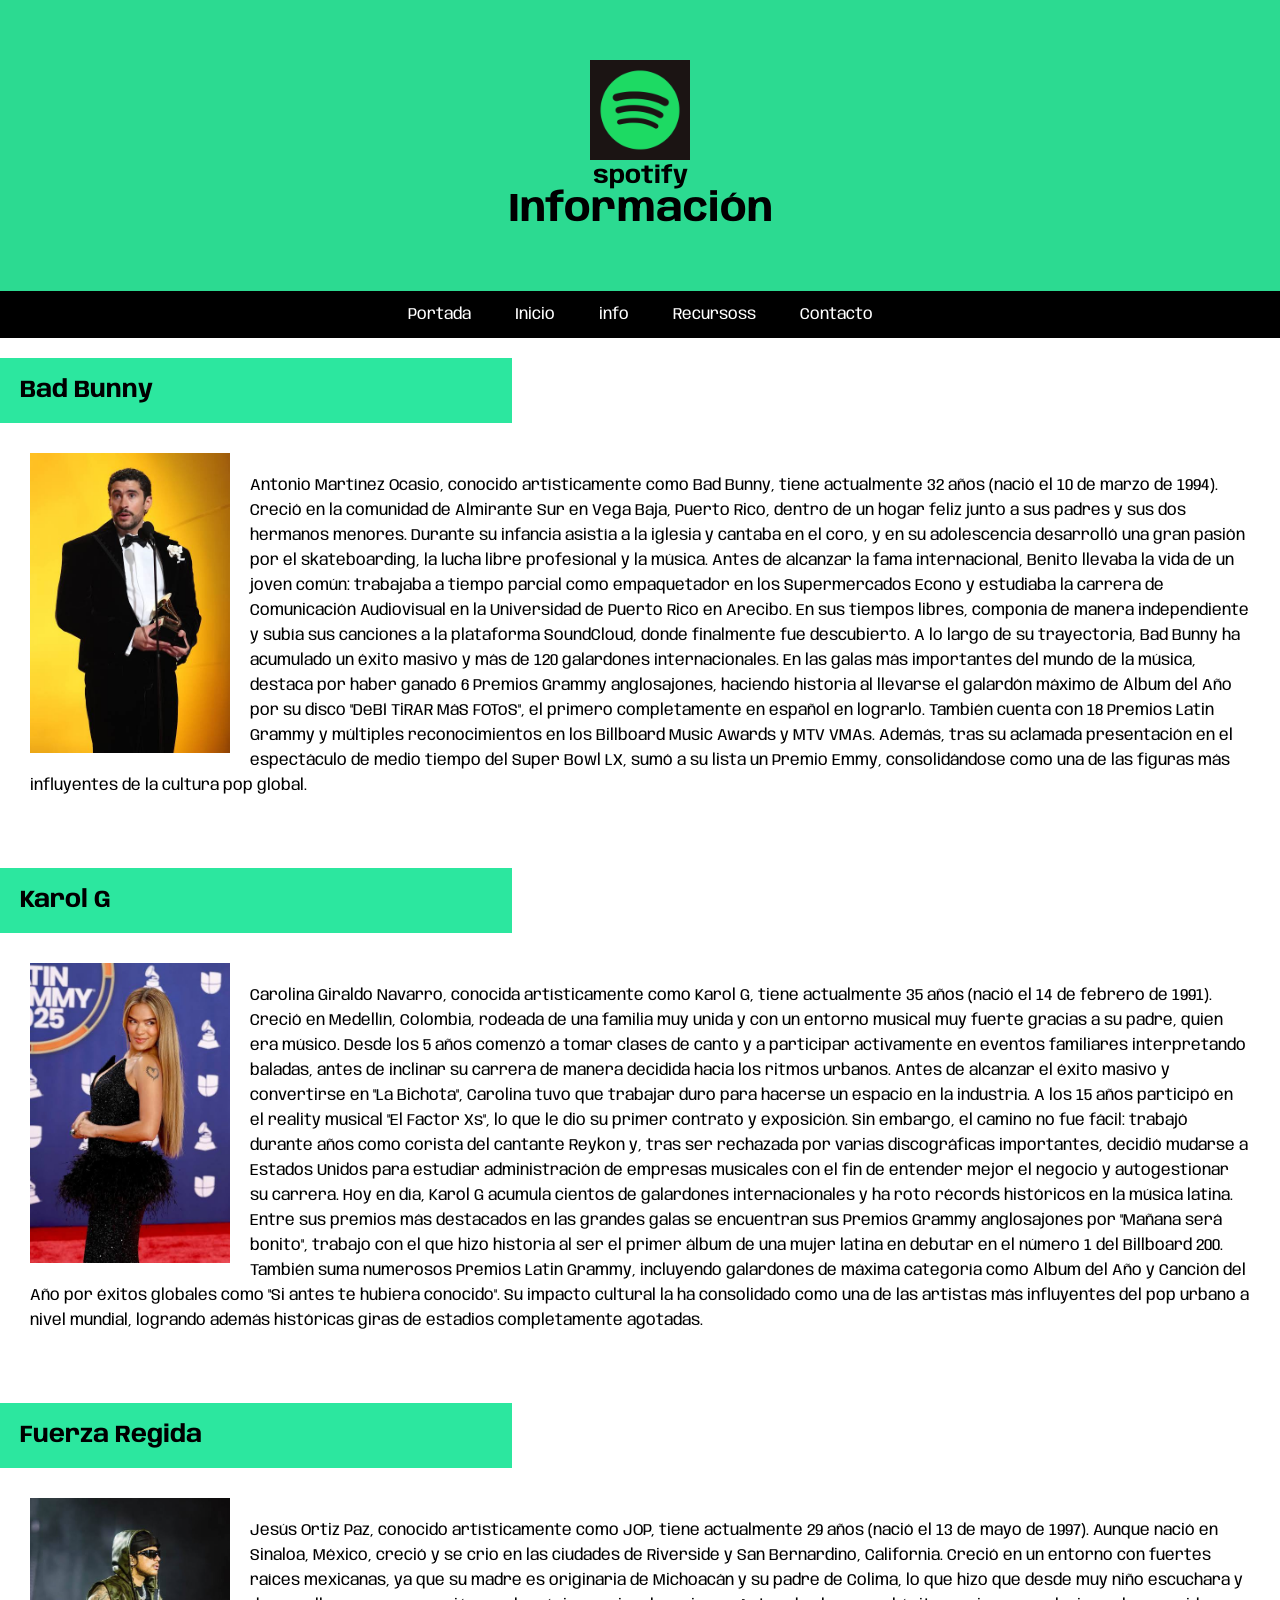
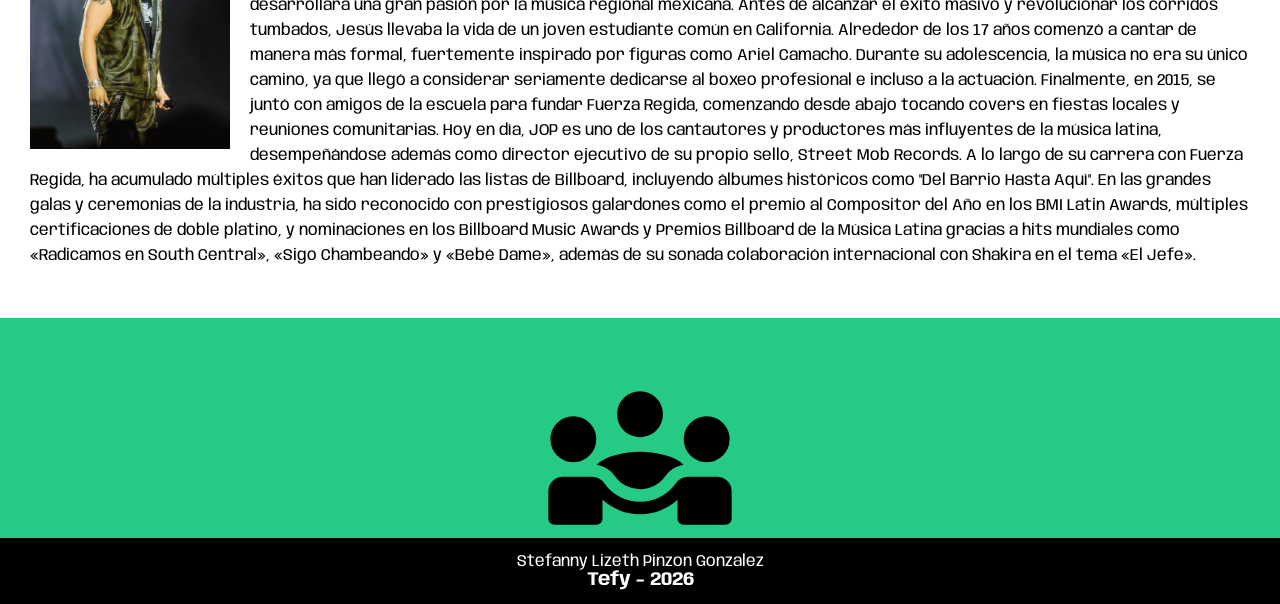
<file: info.html>
<!DOCTYPE html>
<html lang="es">
<head>
    <meta charset="UTF-8">
    <meta http-equiv="X-UA-Compatible" content="IE=edge">
    <meta name="viewport" content="width=device-width, initial-scale=1.0">
    <title>Plantilla Amarillo</title>
    <link rel="stylesheet" href="estilos.css">
</head>
<body>
    <header>
        <img src="Spotify.svg.webp" width="100" alt="logo">
        <h2>spotify</h2>
        <h1>Información </h1>
    </header>
    <nav>
         <a href="portada.html">Portada</a>
        <a href="index.html">Inicio</a>
        <a href="info.html">info</a>
        <a href="recursos.html">Recursoss</a>
        <a href="contacto.html">Contacto</a>
        
    </nav>
    <main>
        <article>
            <h2>Bad Bunny</h2>
            <div class="contenido">
                <img src="bad.jpg"  alt="img1">
                <p> Antonio Martínez Ocasio, conocido artísticamente como Bad Bunny, tiene actualmente 32 años (nació el 10 de marzo de 1994). Creció en la comunidad de Almirante Sur en Vega Baja, Puerto Rico, dentro de un hogar feliz junto a sus padres y sus dos hermanos menores. Durante su infancia asistía a la iglesia y cantaba en el coro, y en su adolescencia desarrolló una gran pasión por el skateboarding, la lucha libre profesional y la música.
Antes de alcanzar la fama internacional, Benito llevaba la vida de un joven común: trabajaba a tiempo parcial como empaquetador en los Supermercados Econo y estudiaba la carrera de Comunicación Audiovisual en la Universidad de Puerto Rico en Arecibo. En sus tiempos libres, componía de manera independiente y subía sus canciones a la plataforma SoundCloud, donde finalmente fue descubierto.
A lo largo de su trayectoria, Bad Bunny ha acumulado un éxito masivo y más de 120 galardones internacionales. En las galas más importantes del mundo de la música, destaca por haber ganado 6 Premios Grammy anglosajones, haciendo historia al llevarse el galardón máximo de Álbum del Año por su disco "DeBÍ TiRAR MáS FOToS", el primero completamente en español en lograrlo. También cuenta con 18 Premios Latin Grammy y múltiples reconocimientos en los Billboard Music Awards y MTV VMAs. Además, tras su aclamada presentación en el espectáculo de medio tiempo del Super Bowl LX, sumó a su lista un Premio Emmy, consolidándose como una de las figuras más influyentes de la cultura pop global.
</p>
                
            </div>
        </article>
        <article>
            <h2> Karol G </h2>
            <div class="contenido">
                <img src="karol..jpg" alt="img1">
                <p> Carolina Giraldo Navarro, conocida artísticamente como Karol G, tiene actualmente 35 años (nació el 14 de febrero de 1991). Creció en Medellín, Colombia, rodeada de una familia muy unida y con un entorno musical muy fuerte gracias a su padre, quien era músico. Desde los 5 años comenzó a tomar clases de canto y a participar activamente en eventos familiares interpretando baladas, antes de inclinar su carrera de manera decidida hacia los ritmos urbanos.
Antes de alcanzar el éxito masivo y convertirse en "La Bichota", Carolina tuvo que trabajar duro para hacerse un espacio en la industria. A los 15 años participó en el reality musical "El Factor Xs", lo que le dio su primer contrato y exposición. Sin embargo, el camino no fue fácil: trabajó durante años como corista del cantante Reykon y, tras ser rechazada por varias discográficas importantes, decidió mudarse a Estados Unidos para estudiar administración de empresas musicales con el fin de entender mejor el negocio y autogestionar su carrera.
Hoy en día, Karol G acumula cientos de galardones internacionales y ha roto récords históricos en la música latina. Entre sus premios más destacados en las grandes galas se encuentran sus Premios Grammy anglosajones por "Mañana será bonito", trabajo con el que hizo historia al ser el primer álbum de una mujer latina en debutar en el número 1 del Billboard 200. También suma numerosos Premios Latin Grammy, incluyendo galardones de máxima categoría como Álbum del Año y Canción del Año por éxitos globales como "Si antes te hubiera conocido". Su impacto cultural la ha consolidado como una de las artistas más influyentes del pop urbano a nivel mundial, logrando además históricas giras de estadios completamente agotadas.
        </article>
        <article>
            <h2>Fuerza Regida</h2>
            <div class="contenido">
                <img src="regida.jpg "  alt="img1">
                <p>Jesús Ortiz Paz, conocido artísticamente como JOP, tiene actualmente 29 años (nació el 13 de mayo de 1997). Aunque nació en Sinaloa, México, creció y se crio en las ciudades de Riverside y San Bernardino, California. Creció en un entorno con fuertes raíces mexicanas, ya que su madre es originaria de Michoacán y su padre de Colima, lo que hizo que desde muy niño escuchara y desarrollara una gran pasión por la música regional mexicana.
Antes de alcanzar el éxito masivo y revolucionar los corridos tumbados, Jesús llevaba la vida de un joven estudiante común en California. Alrededor de los 17 años comenzó a cantar de manera más formal, fuertemente inspirado por figuras como Ariel Camacho. Durante su adolescencia, la música no era su único camino, ya que llegó a considerar seriamente dedicarse al boxeo profesional e incluso a la actuación. Finalmente, en 2015, se juntó con amigos de la escuela para fundar Fuerza Regida, comenzando desde abajo tocando covers en fiestas locales y reuniones comunitarias.
Hoy en día, JOP es uno de los cantautores y productores más influyentes de la música latina, desempeñándose además como director ejecutivo de su propio sello, Street Mob Records. A lo largo de su carrera con Fuerza Regida, ha acumulado múltiples éxitos que han liderado las listas de Billboard, incluyendo álbumes históricos como "Del Barrio Hasta Aquí". En las grandes galas y ceremonias de la industria, ha sido reconocido con prestigiosos galardones como el premio al Compositor del Año en los BMI Latin Awards, múltiples certificaciones de doble platino, y nominaciones en los Billboard Music Awards y Premios Billboard de la Música Latina gracias a hits mundiales como «Radicamos en South Central», «Sigo Chambeando» y «Bebé Dame», además de su sonada colaboración internacional con Shakira en el tema «El Jefe».</p>
                
            </div>
        </article>
        <div class="info">
            <p></p>
            <img src="person.svg" alt="circulo">
        </div>
    </main>
    <footer><p>Stefanny Lizeth Pinzon Gonzalez</p><h3>Tefy - 2026</h3></footer>
</body>
</html>
</file>
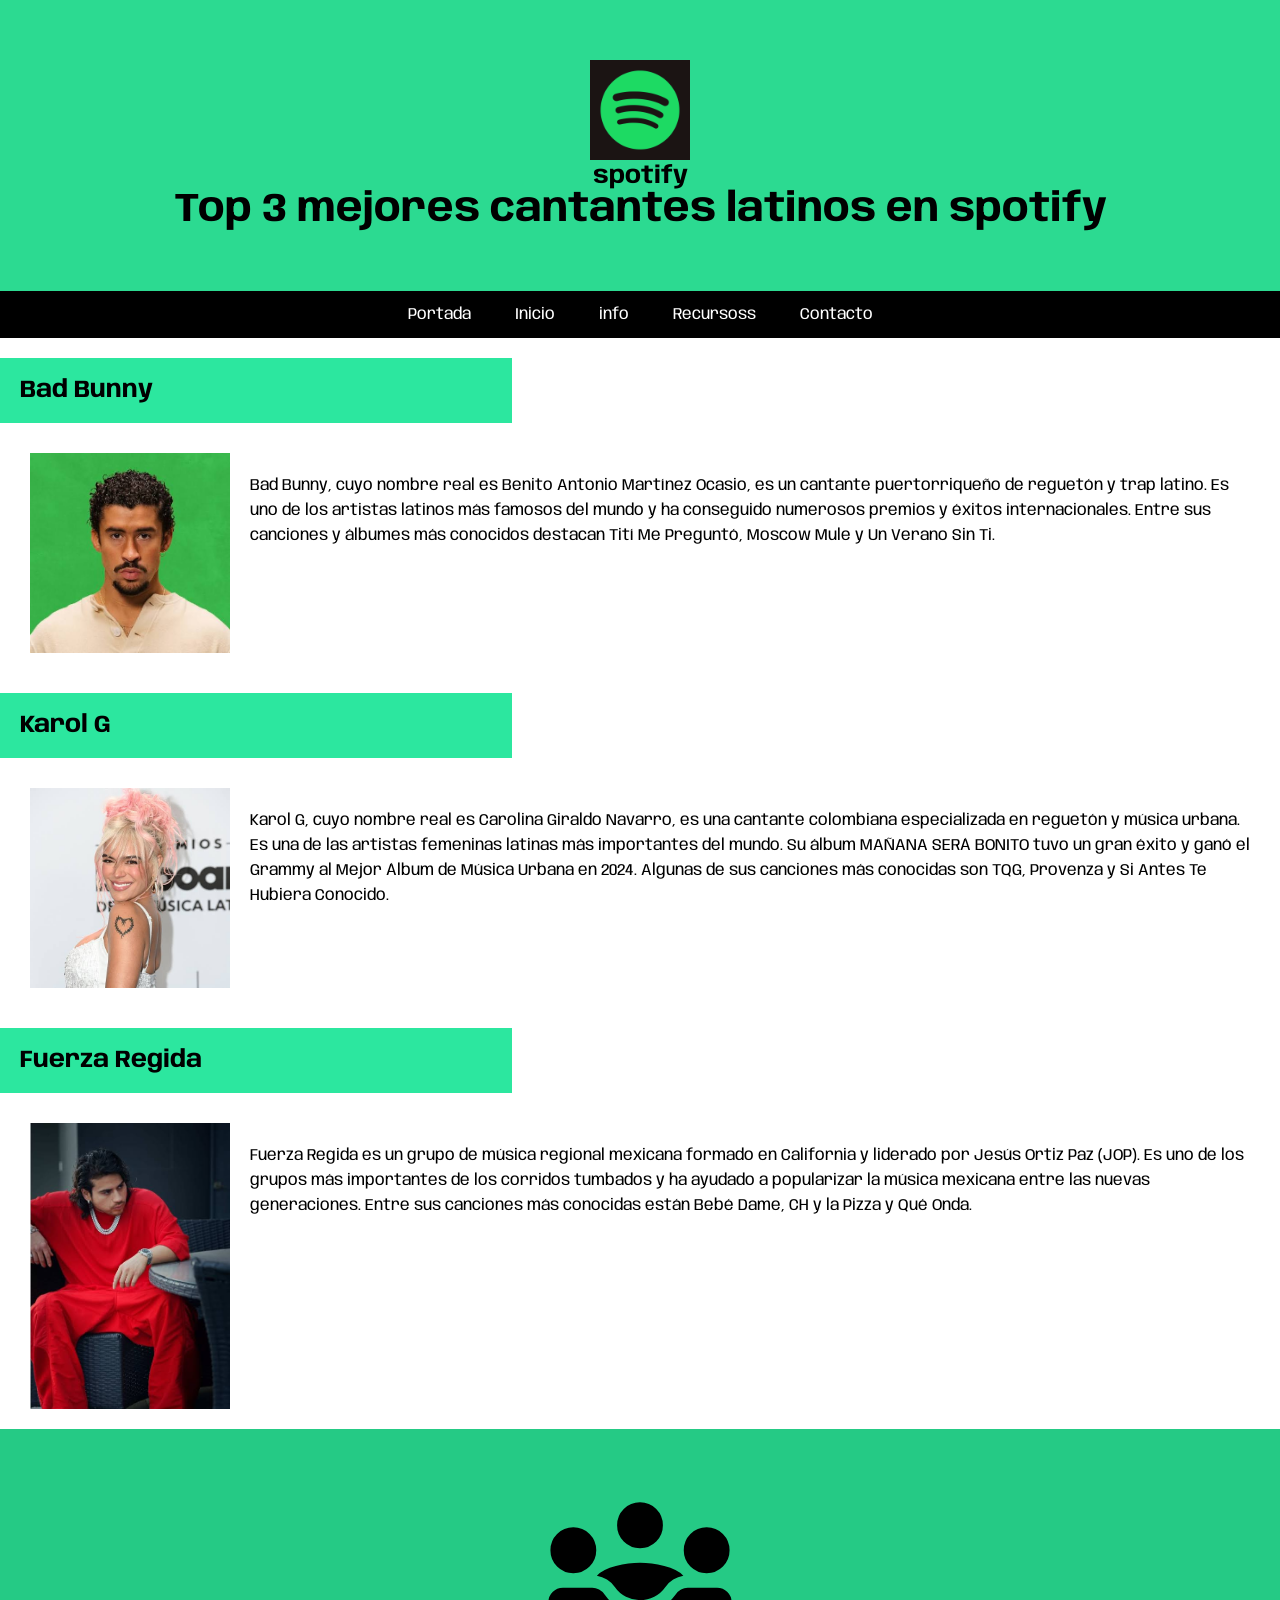
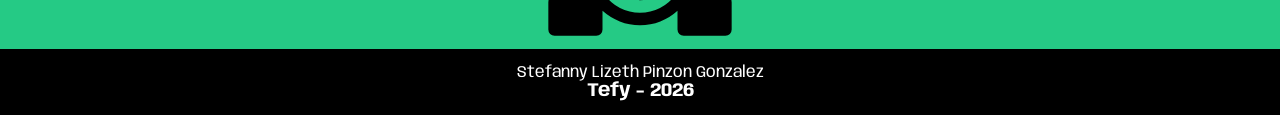
<file: inicio.html>
<!DOCTYPE html>
<html lang="es">
<head>
    <meta charset="UTF-8">
    <meta http-equiv="X-UA-Compatible" content="IE=edge">
    <meta name="viewport" content="width=device-width, initial-scale=1.0">
    <title>Plantilla Amarillo</title>
    <link rel="stylesheet" href="estilos.css">
</head>
<body>
    <header>
        <img src="Spotify.svg.webp" width="100" alt="logo">
        <h2>spotify</h2>
        <h1>Top 3 mejores cantantes latinos en spotify</h1>
    </header>
    <nav>
         <a href="portada.html">Portada</a>
        <a href="index.html">Inicio</a>
        <a href="info.html">info</a>
        <a href="recursos.html">Recursoss</a>
        <a href="contacto.html">Contacto</a>

 </nav>
    <main>
        <article>
            <h2>Bad Bunny</h2>
            <div class="contenido">
                <img src="Bad Bunny.jpg"  alt="img1">
                <p>Bad Bunny, cuyo nombre real es Benito Antonio Martínez Ocasio, es un cantante puertorriqueño de reguetón y trap latino. Es uno de los artistas latinos más famosos del mundo y ha conseguido numerosos premios y éxitos internacionales. Entre sus canciones y álbumes más conocidos destacan Tití Me Preguntó, Moscow Mule y Un Verano Sin Ti.

</p>
                
            </div>
        </article>
        <article>
            <h2> Karol G </h2>
            <div class="contenido">
                <img src="Karol g.jpg" alt="img1">
                <p> Karol G, cuyo nombre real es Carolina Giraldo Navarro, es una cantante colombiana especializada en reguetón y música urbana. Es una de las artistas femeninas latinas más importantes del mundo. Su álbum MAÑANA SERÁ BONITO tuvo un gran éxito y ganó el Grammy al Mejor Álbum de Música Urbana en 2024. Algunas de sus canciones más conocidas son TQG, Provenza y Si Antes Te Hubiera Conocido.</p>
                
        </article>
        <article>
            <h2>Fuerza Regida</h2>
            <div class="contenido">
                <img src="fuerza regida.jpg "  alt="img1">
                <p>Fuerza Regida es un grupo de música regional mexicana formado en California y liderado por Jesús Ortiz Paz (JOP). Es uno de los grupos más importantes de los corridos tumbados y ha ayudado a popularizar la música mexicana entre las nuevas generaciones. Entre sus canciones más conocidas están Bebé Dame, CH y la Pizza y Qué Onda.</p>
                
            </div>
        </article>
        <div class="info">
            <p></p>
            <img src="person.svg" alt="circulo">
        </div>
    </main>
    <footer><p>Stefanny Lizeth Pinzon Gonzalez</p><h3>Tefy - 2026</h3></footer>
</body>
</html>
</file>
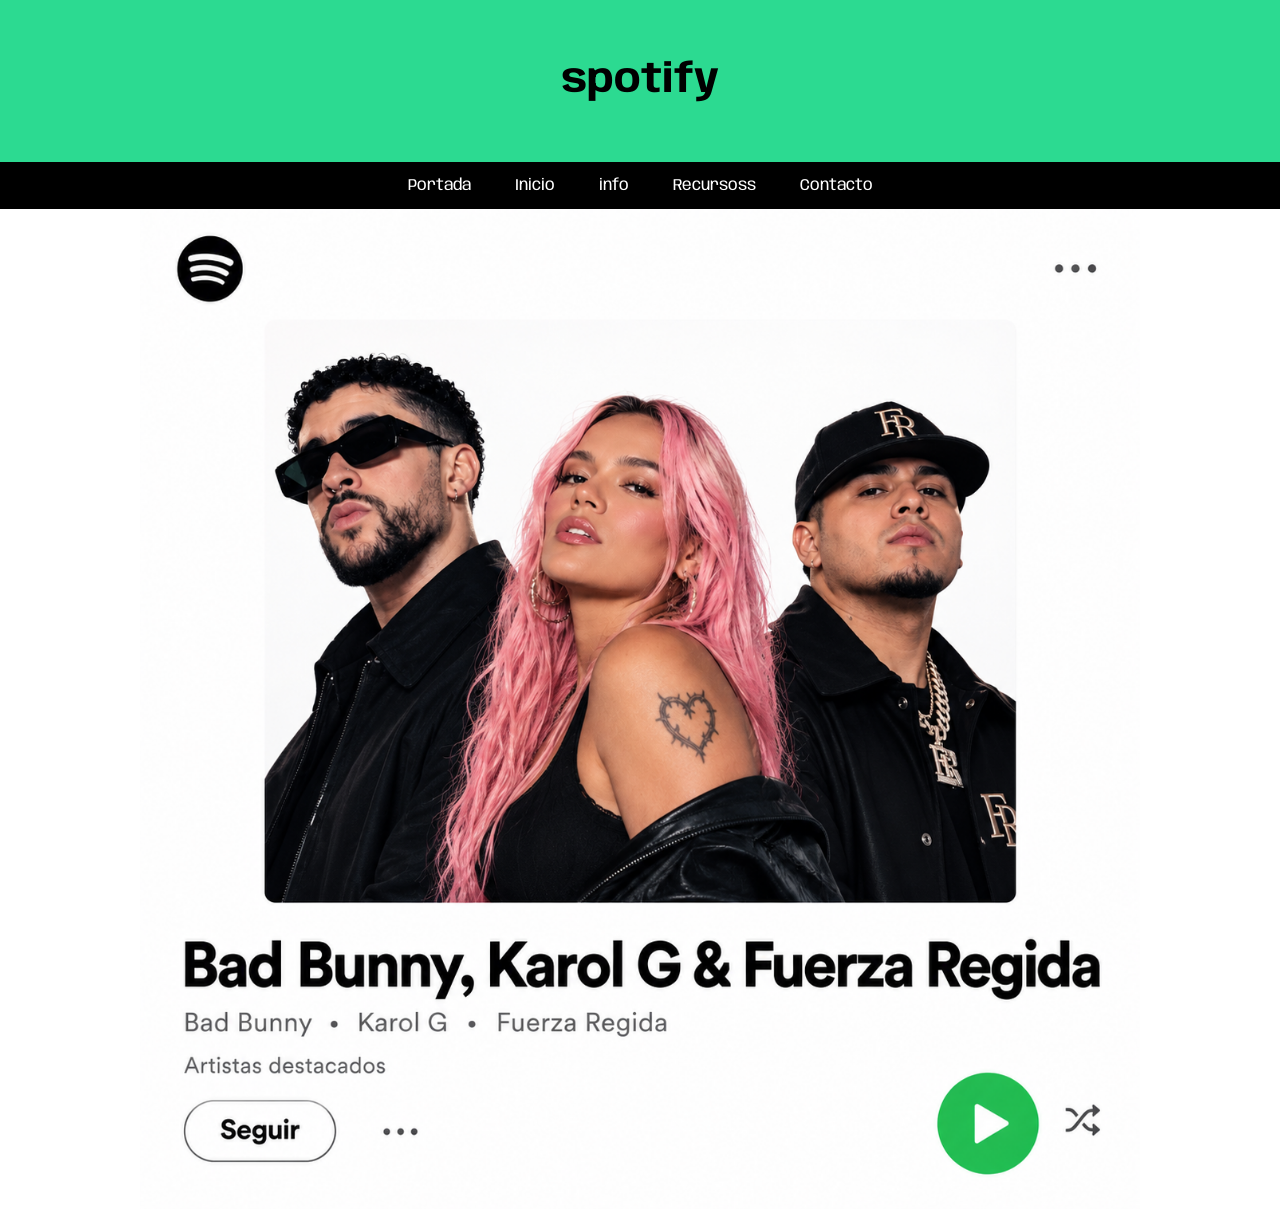
<file: Portada.html>
<!DOCTYPE html>
<html lang="es">
<head>
    <meta charset="UTF-8">
    <meta http-equiv="X-UA-Compatible" content="IE=edge">
    <meta name="viewport" content="width=device-width, initial-scale=1.0">
    <title>Plantilla Amarillo</title>
    <link rel="stylesheet" href="estilos.css">
</head>
<body>
    <header>
        
       
        <h1> spotify</h1>
    </header>
    <nav>
         <a href="portada.html">Portada</a>
        <a href="index.html">Inicio</a>
        <a href="info.html">info</a>
        <a href="recursos.html">Recursoss</a>
        <a href="contacto.html">Contacto</a>
    </nav>
<main> 
    <div class="PORTADA">
    <img src="Portada de Spotify.png" width="1000" >
 </div> 
 </main>
</body>
</html>
</file>
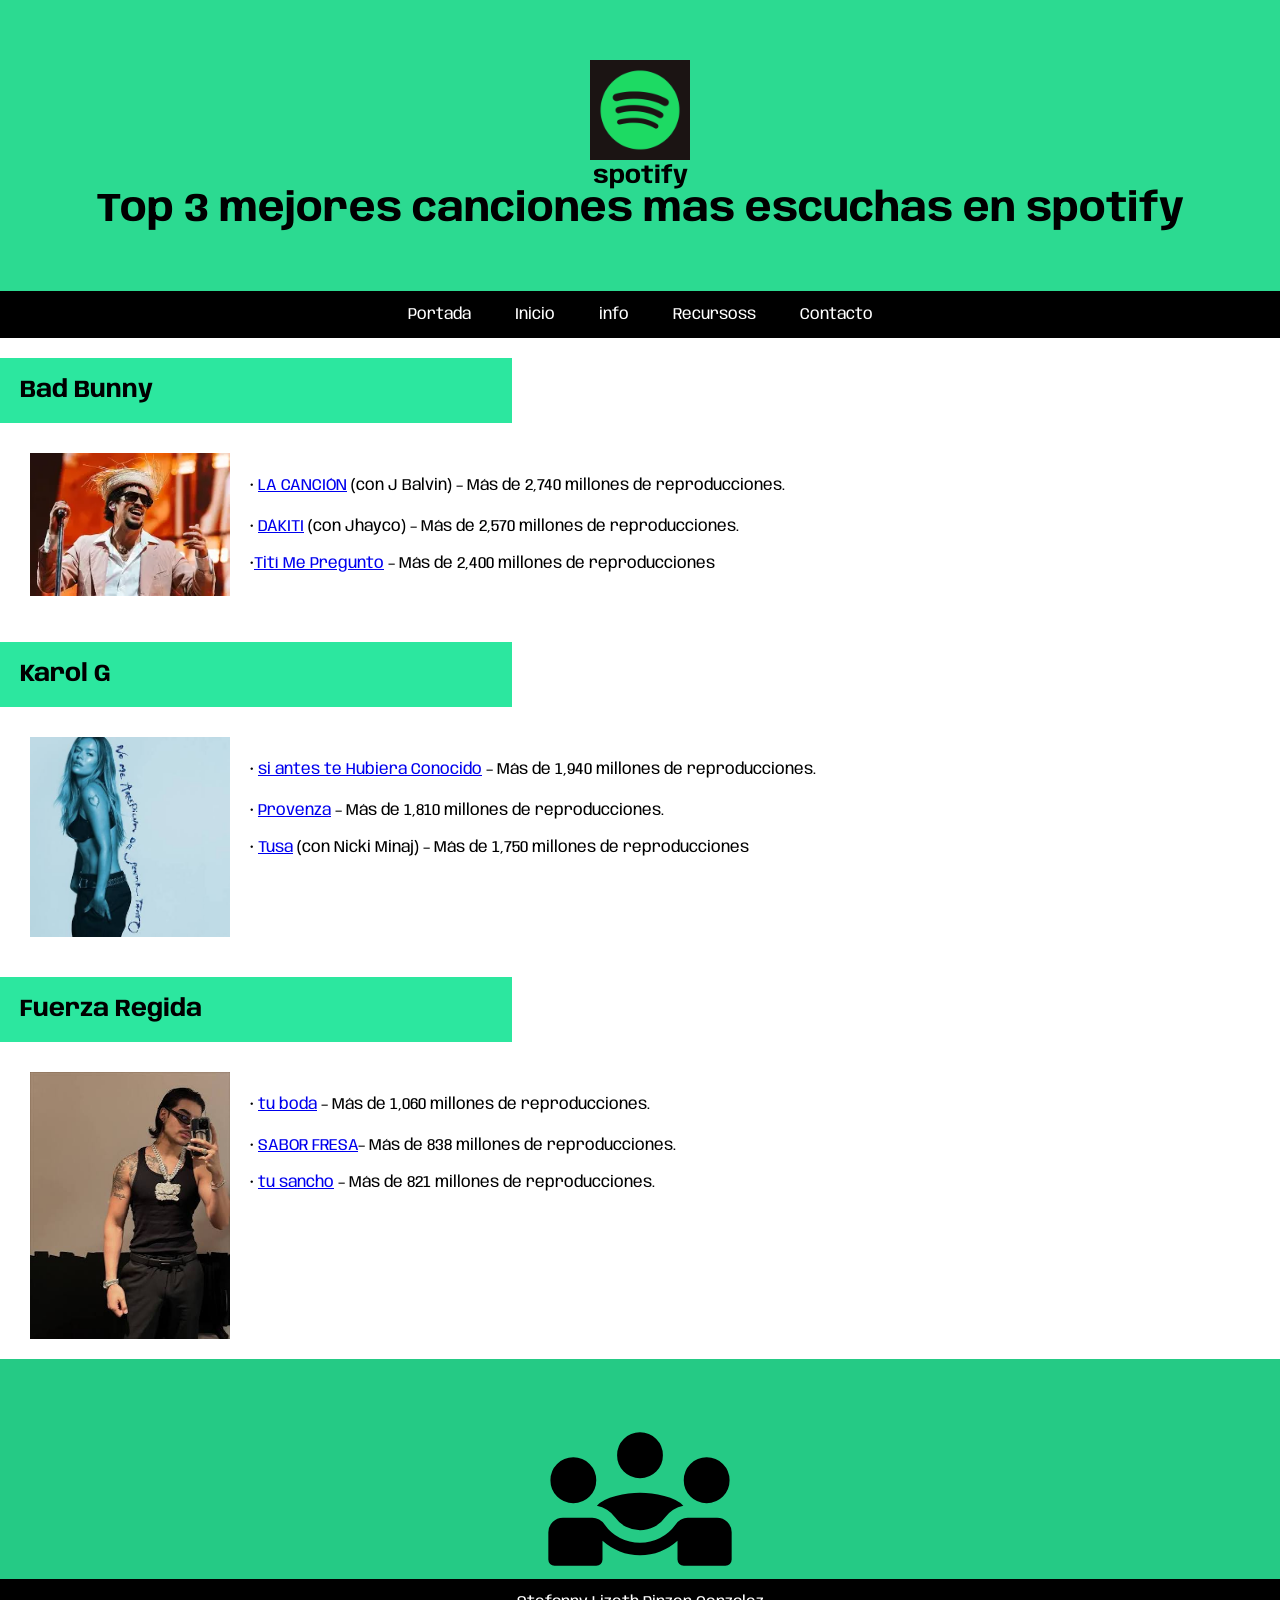
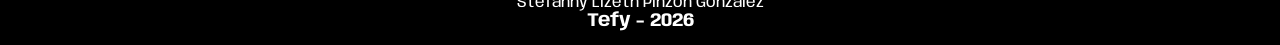
<file: recursos.html>
<!DOCTYPE html>
<html lang="es">
<head>
    <meta charset="UTF-8">
    <meta http-equiv="X-UA-Compatible" content="IE=edge">
    <meta name="viewport" content="width=device-width, initial-scale=1.0">
    <title>Plantilla Amarillo</title>
    <link rel="stylesheet" href="estilos.css">
</head>
<body>
    <header>
        <img src="Spotify.svg.webp" width="100" alt="logo">
        <h2>spotify</h2>
        <h1>Top 3 mejores canciones mas escuchas en spotify</h1>
    </header>
    <nav>
         <a href="portada.html">Portada</a>
        <a href="index.html">Inicio</a>
        <a href="info.html">info</a>
        <a href="recursos.html">Recursoss</a>
        <a href="contacto.html">Contacto</a>
    </nav>
    <main>
        <article>
            <h2>Bad Bunny</h2>
            <div class="contenido">
                <img src="descargar1.webp"  alt="img1">
                <p>• <a href="https://open.spotify.com/intl-es/track/0fea68AdmYNygeTGI4RC18">LA CANCIÓN</a> (con J Balvin) – Más de 2,740 millones de reproducciones.
<p></p>• <a href="https://www.google.com/goto?url=CAESdQHrOzAVZjnYxLyHDYduoWr3PM21m2cUVkp5LIEyOT4XupfyT4BYHBcYmaOyeBmfmLPEzD8_J-CRNuhbiZhlK8qn0pSDOJwqAFPqazDNv9cWlvPdtH7Cx3j3bx_T90dZZDkYxUXCT-TW-tDluhjHbNvqG5qjyw">DÁKITI</a> (con Jhayco) – Más de 2,570 millones de reproducciones.
<p></p>•<a href="https://www.google.com/goto?url=CAESdQHrOzAVx5zPE1umgVHvPQ3FeH2CT1sk__7Pg7KI8efB7KjUEjV9j3SNayJTLlAd_MUZLfFmx2JZ0kbFIjEzfrpm6iFnWmKl-6whETEZT21tDVx_lQkwqD1--mKjIwQNxOBLl3B4mehjPG4ayT11tfsiPpzfKg">Tití Me Pregunto</a> – Más de 2,400 millones de reproducciones
           
            </div>
        </article>
        <article>
            <h2> Karol G </h2>
            <div class="contenido">
                <img src="kg.jpg" alt="img1">
                <p> • <a href="https://www.google.com/goto?url=CAESdQHrOzAVpAMvLIQo7Qv5c8Bvpit8sORrXyzQIaKWw-8oHVEGFa2wPA05ATqVlwLkgMs8NN26o1cCxd606wdKMpavFc554Ns0p_vSrE8qfX64rrivJPPN9EMvWFRcPUsgYFXMY-L-vbJQ-B3bxD5sD_Nf3tL9Sw">si antes te Hubiera Conocido</a> – Más de 1,940 millones de reproducciones.
<p></p>• <a href="https://www.google.com/goto?url=CAESdgHrOzAVcSdglfzGf-lfT8qCauSoDXrVbE4inNcKjerYndz7wwMG86UjkKtz2Dc7ejEChlPwIU8yQo7vHKJ7mKpm0ZJA8UU5FYjkDJCo2e9en7sDj8HGsKgOTvLYmcyoxk4ZCV3Sisj15WdJpvm6ZgVXOGqKLqs">Provenza</a> – Más de 1,810 millones de reproducciones.
<p></p>• <a href="https://www.google.com/goto?url=CAESdgHrOzAVcSdglfzGf-lfT8qCauSoDXrVbE4inNcKjerYndz7wwMG86UjkKtz2Dc7ejEChlPwIU8yQo7vHKJ7mKpm0ZJA8UU5FYjkDJCo2e9en7sDj8HGsKgOTvLYmcyoxk4ZCV3Sisj15WdJpvm6ZgVXOGqKLqs">Tusa</a> (con Nicki Minaj) – Más de 1,750 millones de reproducciones
                
        </article>
        <article>
            <h2>Fuerza Regida</h2>
            <div class="contenido">
                <img src="fr.jpg "  alt="img1">
                <p>• <a href="https://www.google.com/goto?url=CAESdQHrOzAVLJk3Ir4LgVGdKx5UAlde_kw0wDN6AsXmEJIDtisz__Yc8H0auuyjKWt-TNj9b77w0eMZbK8KdQrMI8AYE6LABoN0ONClc2oKbZqHz1g66tmxMdEWWon3vF4XgoxcrkmkHPp2lyfkk3rnNE6XOZPFSw">tu boda</a> – Más de 1,060 millones de reproducciones.
<p></p>• <a href="https://www.google.com/goto?url=CAESYwHrOzAVEeGKe4PnhvtFM0psWmhe38cU6AnzZqTru2vVO24JBCxRYLJSiwOAhdtcldLWgvMU_PO1tPzqPkwAnS1Cdo_ne_JkXB1XkHZENfb2_CqrjpMxuHBcLmG9gY-4uvbhgQ">SABOR FRESA</a>– Más de 838 millones de reproducciones.
<p></p>• <a href="https://www.google.com/goto?url=CAESYwHrOzAVhNi9I_OxwZ8er5Gm-HrQ7i8kcNqXupHSUxHgCPMzWd_T47HJ3vDd6zxuXZfR2PM2C7bIyCbFrvQm-oEJO5KY_5UKvnhcAivD5yUleu74RGqnJ1F1F_8PXbIpUpoUgg">tu sancho</a> – Más de 821 millones de reproducciones.
                
            </div>
        </article>
        <div class="info">
            <p></p>
            <img src="person.svg" alt="circulo">
        </div>
    </main>
    <footer><p>Stefanny Lizeth Pinzon Gonzalez</p><h3>Tefy - 2026</h3></footer>
</body>
</html>
</file>
<file: estilos.css>
@import url('https://fonts.googleapis.com/css2?family=Anybody&display=swap');

* {
    margin:0;
    padding:0;
    box-sizing: border-box;
}

body{
    min-height: 100vh;
    background-color: #fff;
    color:#000;
    font-family: 'Anybody', cursive;
}

header {
    /* min-height: 300px; */
    background-color: rgb(44, 218, 145);
    text-align: center;
    padding:60px;
    
}
header h1{
    font-size: 2.5em;
}
nav {
    /* height: 50px; */
    background-color: #000;
    color:#fff;
    text-align: center;
}
nav a{
    text-decoration: none;
    color:#fff;
    padding:15px 20px;
    display:inline-block;
    /* background-color: red; */
}

nav a:hover{
    text-decoration: underline;
}
main article{
    /* background-color: red; */
    padding:20px 0;
    overflow: hidden;
    
}
main article h2{
    width:40%;
    min-width: 400px;
    background-color: rgb(44, 231, 159);
    padding:20px;
    
}
main article .contenido{
    padding:30px;
    /* background-color: aqua; */
}
main article img{
    
    width: 40%;
    min-width: 100px;
    max-width: 200px;
    margin-right: 20px;;
    float:left;
}
main article p{
    margin-top:20px;
    /* margin-left:20px; */
    line-height: 25px;
}
main .info{
    background-color: rgb(37, 202, 133);
    text-align: center;
    font-weight: bolder;
    
}
main .info p{
    padding:40px 20% 0;
    line-height: 20px;;
}

main .info img{
    width: 20%;
    max-width: 200px;
    /* border:5px solid #fff; */
    margin-bottom: -20px;
}
footer{
    /* height: 50px; */
    background-color: #000;
    color:#fff;
    text-align: center;
    padding:15px;
}
main img{
  display: block;
  margin: 0 auto;
}
</file>
